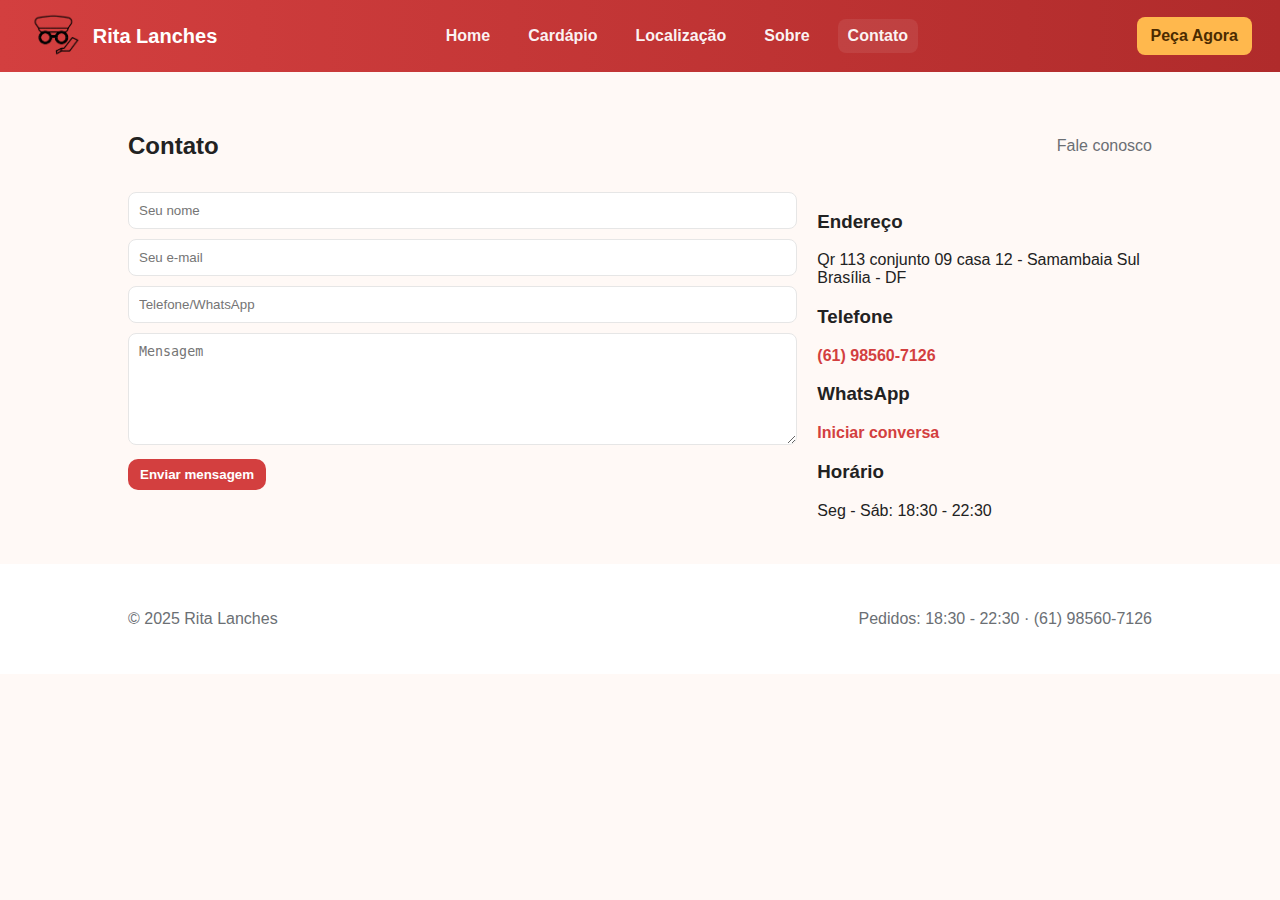
<file: contato.html>
<!doctype html>
<html lang="pt-BR">
<head>
  <meta charset="utf-8">
  <meta name="viewport" content="width=device-width, initial-scale=1">
  <title>Contato - Rita Lanches</title>
  <link rel="stylesheet" href="css/style.css">
</head>
<body>
  <header class="cabecalho">
    <a class="marca" href="index.html"><img src="img/image-removebg-preview.png" alt="Rita Lanches"><span class="marca-texto">Rita Lanches</span></a>
    <nav class="navegacao">
      <a href="index.html">Home</a>
      <a href="menu.html">Cardápio</a>
      <a href="localizacao.html">Localização</a>
      <a href="sobre.html">Sobre</a>
      <a href="contato.html" class="active">Contato</a>
    </nav>
    <a class="acao" href="menu.html">Peça Agora</a>
  </header>

  <main>
    <section class="container">
      <div class="titulo-secao"><h2>Contato</h2><div class="secundario">Fale conosco</div></div>

      <div class="duas-colunas">
        <div class="form-contato">
          <form action="#" method="post">
            <input type="text" placeholder="Seu nome" required>
            <input type="email" placeholder="Seu e-mail" required>
            <input type="text" placeholder="Telefone/WhatsApp" required>
            <textarea rows="6" placeholder="Mensagem"></textarea>
            <button class="botao-pedir" type="submit">Enviar mensagem</button>
          </form>
        </div>

        <aside class="info-contato">
          <div class="status-box">
            <h3>Endereço</h3>
            <p>Qr 113 conjunto 09 casa 12 - Samambaia Sul<br>Brasília - DF</p>
            <h3>Telefone</h3>
            <p><a href="tel:+5561985607126">(61) 98560-7126</a></p>
            <h3>WhatsApp</h3>
            <p><a href="https://wa.me/5561985607126">Iniciar conversa</a></p>
            <h3>Horário</h3>
            <p>Seg - Sáb: 18:30 - 22:30</p>
          </div>
        </aside>
      </div>
    </section>
  </main>

  <footer>
    <div class="container"><div>© 2025 Rita Lanches</div><div class="secundario">Pedidos: 18:30 - 22:30 · (61) 98560-7126</div></div>
  </footer>
</body>
</html>
</file>
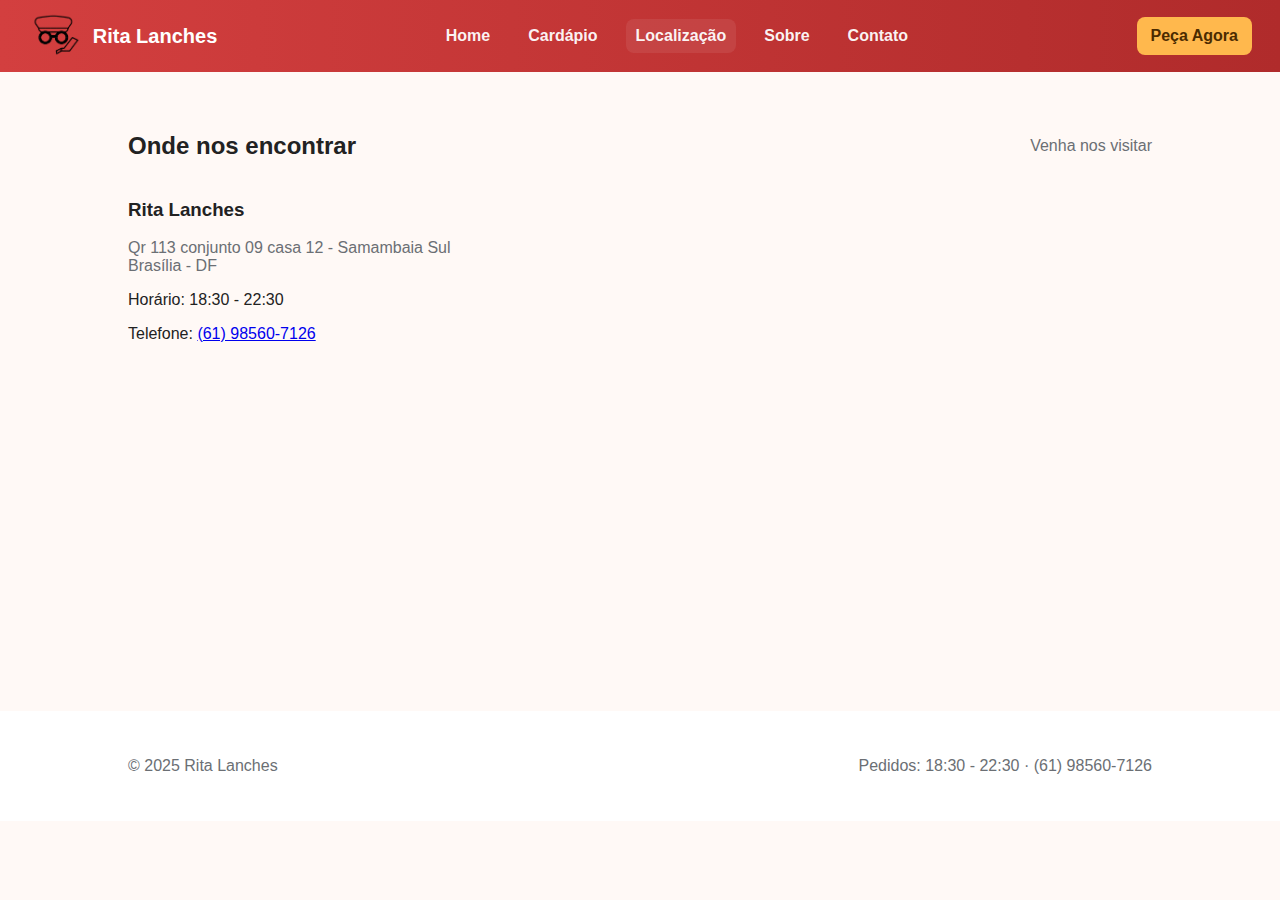
<file: localizacao.html>
<!doctype html>
<html lang="pt-BR">
<head>
  <meta charset="utf-8">
  <meta name="viewport" content="width=device-width, initial-scale=1">
  <title>Localização - Rita Lanches</title>
  <link rel="stylesheet" href="css/style.css">
</head>
<body>
  <header class="cabecalho">
      <a class="marca" href="index.html"><img src="img/image-removebg-preview.png" alt="Rita Lanches"><span class="marca-texto">Rita Lanches</span></a>
      <nav class="navegacao">
      <a href="index.html">Home</a>
      <a href="menu.html">Cardápio</a>
      <a href="localizacao.html" class="active">Localização</a>
      <a href="sobre.html">Sobre</a>
      <a href="contato.html">Contato</a>
    </nav>
    <a class="acao" href="menu.html">Peça Agora</a>
  </header>

  <main>
    <section class="container">
  <div class="titulo-secao"><h2>Onde nos encontrar</h2><div class="secundario">Venha nos visitar</div></div>

      <div class="location-grid">
        <div class="location-card">
          <h3>Rita Lanches</h3>
          <p class="secundario">Qr 113 conjunto 09 casa 12 - Samambaia Sul<br>Brasília - DF</p>
          <p>Horário: 18:30 - 22:30</p>
          <p>Telefone: <a href="tel:+5561985607126">(61) 98560-7126</a></p>
        </div>

        <div class="map-card">
       <iframe src="https://www.google.com/maps/embed?pb=!1m18!1m12!1m3!1d3837.439184899987!2d-48.10675709999998!3d-15.88604609999999!2m3!1f0!2f0!3f0!3m2!1i1024!2i768!4f13.1!3m3!1m2!1s0x935bd3409a5c31bb%3A0x2bad3de0a7fd9123!2sRita%20Lanches!5e0!3m2!1spt-PT!2sbr!4v1762711873849!5m2!1spt-PT!2sbr"
        width="100%" height="320" style="border:0;" allowfullscreen="" loading="lazy"></iframe>
        </div>
      </div>
    </section>
  </main>

  <footer>
    <div class="container"><div>© 2025 Rita Lanches</div><div class="secundario">Pedidos: 18:30 - 22:30 · (61) 98560-7126</div></div>
  </footer>
</body>
</html>
</file>
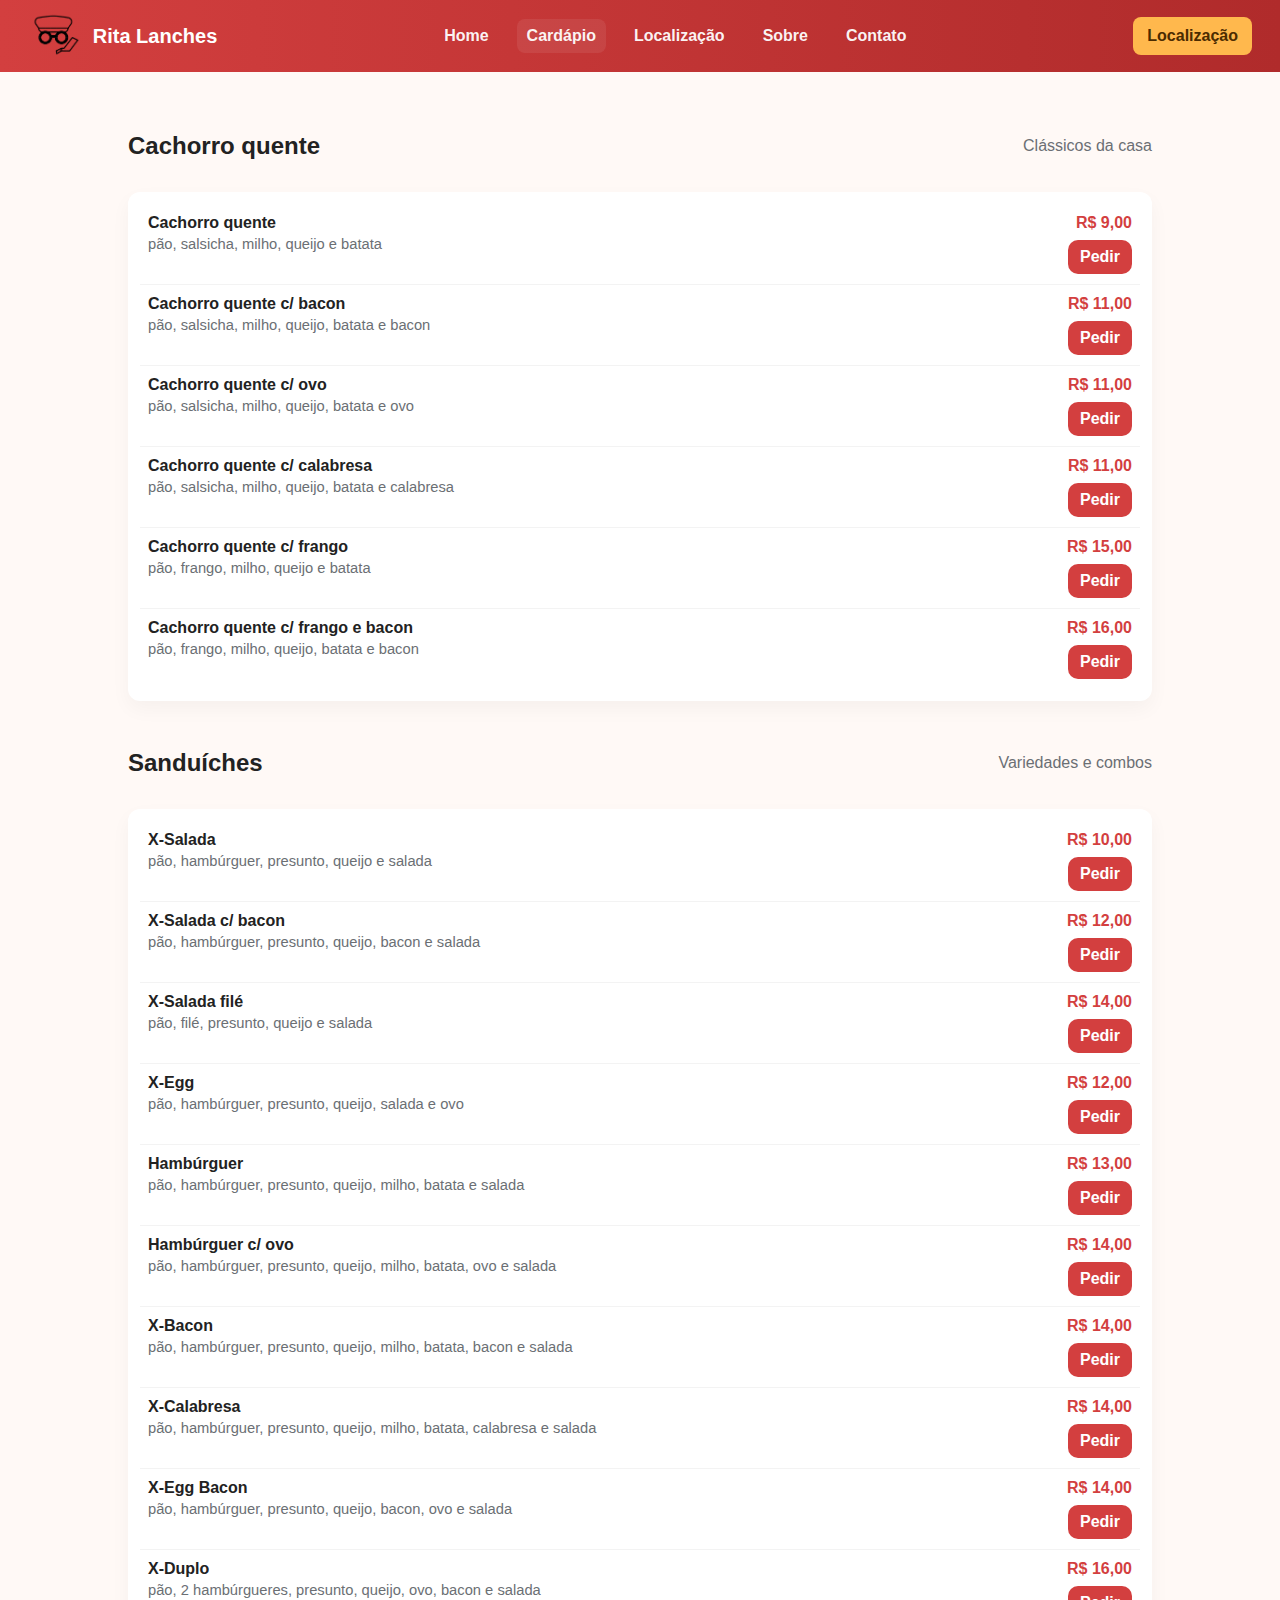
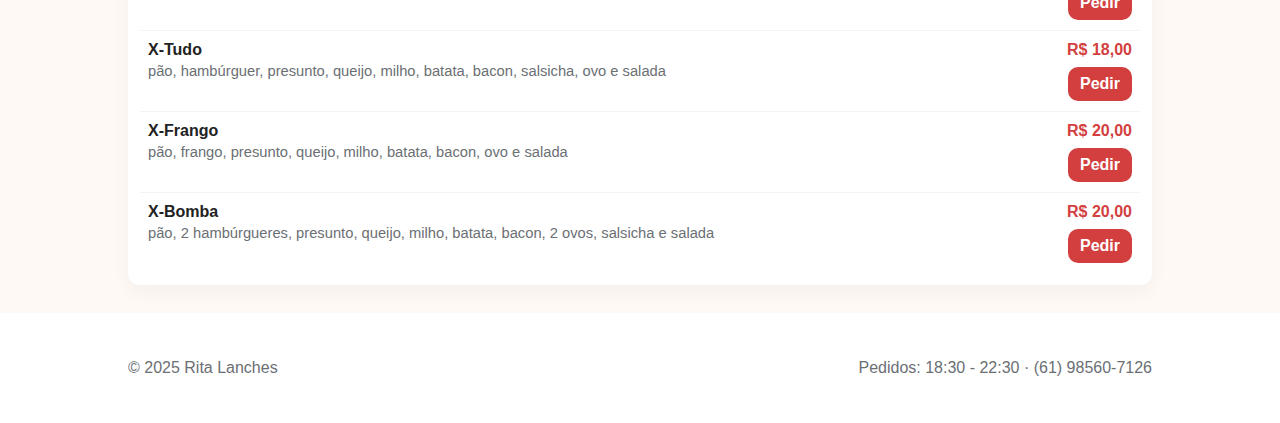
<file: menu.html>
<!doctype html>
<html lang="pt-BR">
<head>
  <meta charset="utf-8">
  <meta name="viewport" content="width=device-width, initial-scale=1">
  <title>Cardápio - Rita Lanches</title>
  <link rel="stylesheet" href="css/style.css">
</head>
<body>
  <header class="cabecalho">
    <a class="marca" href="index.html"><img src="img/image-removebg-preview.png" alt="Rita Lanches"><span class="marca-texto">Rita Lanches</span></a>
    <nav class="navegacao">
      <a href="index.html">Home</a>
      <a href="menu.html" class="active">Cardápio</a>
      <a href="localizacao.html">Localização</a>
      <a href="sobre.html">Sobre</a>
      <a href="contato.html">Contato</a>
    </nav>
  <a class="acao" href="localizacao.html">Localização</a>
  </header>

  <main>
    <section class="container">
      <div class="titulo-secao"><h2>Cachorro quente</h2><div class="secundario">Clássicos da casa</div></div>
      <div class="lista-cardapio">
        <div class="linha-item">
          <div>
            <div class="nome-item">Cachorro quente</div>
            <div class="secundario descricao-item">pão, salsicha, milho, queijo e batata</div>
          </div>
          <div class="acoes-item">
            <div class="preco">R$ 9,00</div>
            <a class="botao-pedir" href="https://wa.me/5561985607126?text=Quero%20pedir%3A%20Cachorro%20quente%20-%20R%24%209%2C00" target="_blank" rel="noopener">Pedir</a>
          </div>
        </div>

        <div class="linha-item">
          <div>
            <div class="nome-item">Cachorro quente c/ bacon</div>
            <div class="secundario descricao-item">pão, salsicha, milho, queijo, batata e bacon</div>
          </div>
          <div class="acoes-item">
            <div class="preco">R$ 11,00</div>
            <a class="botao-pedir" href="https://wa.me/5561985607126?text=Quero%20pedir%3A%20Cachorro%20quente%20c%2F%20bacon%20-%20R%24%2011%2C00" target="_blank" rel="noopener">Pedir</a>
          </div>
        </div>

        <div class="linha-item">
          <div>
            <div class="nome-item">Cachorro quente c/ ovo</div>
            <div class="secundario descricao-item">pão, salsicha, milho, queijo, batata e ovo</div>
          </div>
          <div class="acoes-item">
            <div class="preco">R$ 11,00</div>
            <a class="botao-pedir" href="https://wa.me/5561985607126?text=Quero%20pedir%3A%20Cachorro%20quente%20c%2F%20ovo%20-%20R%24%2011%2C00" target="_blank" rel="noopener">Pedir</a>
          </div>
        </div>

        <div class="linha-item">
          <div>
            <div class="nome-item">Cachorro quente c/ calabresa</div>
            <div class="secundario descricao-item">pão, salsicha, milho, queijo, batata e calabresa</div>
          </div>
          <div class="acoes-item">
            <div class="preco">R$ 11,00</div>
            <a class="botao-pedir" href="https://wa.me/5561985607126?text=Quero%20pedir%3A%20Cachorro%20quente%20c%2F%20calabresa%20-%20R%24%2011%2C00" target="_blank" rel="noopener">Pedir</a>
          </div>
        </div>

        <div class="linha-item">
          <div>
            <div class="nome-item">Cachorro quente c/ frango</div>
            <div class="secundario descricao-item">pão, frango, milho, queijo e batata</div>
          </div>
          <div class="acoes-item">
            <div class="preco">R$ 15,00</div>
            <a class="botao-pedir" href="https://wa.me/5561985607126?text=Quero%20pedir%3A%20Cachorro%20quente%20c%2F%20frango%20-%20R%24%2015%2C00" target="_blank" rel="noopener">Pedir</a>
          </div>
        </div>

        <div class="linha-item">
          <div>
            <div class="nome-item">Cachorro quente c/ frango e bacon</div>
            <div class="secundario descricao-item">pão, frango, milho, queijo, batata e bacon</div>
          </div>
          <div class="acoes-item">
            <div class="preco">R$ 16,00</div>
            <a class="botao-pedir" href="https://wa.me/5561985607126?text=Quero%20pedir%3A%20Cachorro%20quente%20c%2F%20frango%20e%20bacon%20-%20R%24%2016%2C00" target="_blank" rel="noopener">Pedir</a>
          </div>
        </div>
      </div>
    </section>

    <section class="container">
      <div class="titulo-secao"><h2>Sanduíches</h2><div class="secundario">Variedades e combos</div></div>
      <div class="lista-cardapio">
        <div class="linha-item">
          <div>
            <div class="nome-item">X-Salada</div>
            <div class="secundario descricao-item">pão, hambúrguer, presunto, queijo e salada</div>
          </div>
          <div class="acoes-item">
            <div class="preco">R$ 10,00</div>
            <a class="botao-pedir" href="https://wa.me/5561985607126?text=Quero%20pedir%3A%20X-Salada%20-%20R%24%2010%2C00" target="_blank" rel="noopener">Pedir</a>
          </div>
        </div>

        <div class="linha-item">
          <div>
            <div class="nome-item">X-Salada c/ bacon</div>
            <div class="secundario descricao-item">pão, hambúrguer, presunto, queijo, bacon e salada</div>
          </div>
          <div class="acoes-item">
            <div class="preco">R$ 12,00</div>
            <a class="botao-pedir" href="https://wa.me/5561985607126?text=Quero%20pedir%3A%20X-Salada%20c%2F%20bacon%20-%20R%24%2012%2C00" target="_blank" rel="noopener">Pedir</a>
          </div>
        </div>

        <div class="linha-item">
          <div>
            <div class="nome-item">X-Salada filé</div>
            <div class="secundario descricao-item">pão, filé, presunto, queijo e salada</div>
          </div>
          <div class="acoes-item">
            <div class="preco">R$ 14,00</div>
            <a class="botao-pedir" href="https://wa.me/5561985607126?text=Quero%20pedir%3A%20X-Salada%20fil%C3%A9%20-%20R%24%2014%2C00" target="_blank" rel="noopener">Pedir</a>
          </div>
        </div>

        <div class="linha-item">
          <div>
            <div class="nome-item">X-Egg</div>
            <div class="secundario descricao-item">pão, hambúrguer, presunto, queijo, salada e ovo</div>
          </div>
          <div class="acoes-item">
            <div class="preco">R$ 12,00</div>
            <a class="botao-pedir" href="https://wa.me/5561985607126?text=Quero%20pedir%3A%20X-Egg%20-%20R%24%2012%2C00" target="_blank" rel="noopener">Pedir</a>
          </div>
        </div>

        <div class="linha-item">
          <div>
            <div class="nome-item">Hambúrguer</div>
            <div class="secundario descricao-item">pão, hambúrguer, presunto, queijo, milho, batata e salada</div>
          </div>
          <div class="acoes-item">
            <div class="preco">R$ 13,00</div>
            <a class="botao-pedir" href="https://wa.me/5561985607126?text=Quero%20pedir%3A%20Hamb%C3%BArguer%20-%20R%24%2013%2C00" target="_blank" rel="noopener">Pedir</a>
          </div>
        </div>

        <div class="linha-item">
          <div>
            <div class="nome-item">Hambúrguer c/ ovo</div>
            <div class="secundario descricao-item">pão, hambúrguer, presunto, queijo, milho, batata, ovo e salada</div>
          </div>
          <div class="acoes-item">
            <div class="preco">R$ 14,00</div>
            <a class="botao-pedir" href="https://wa.me/5561985607126?text=Quero%20pedir%3A%20Hamb%C3%BArguer%20c%2F%20ovo%20-%20R%24%2014%2C00" target="_blank" rel="noopener">Pedir</a>
          </div>
        </div>

        <div class="linha-item">
          <div>
            <div class="nome-item">X-Bacon</div>
            <div class="secundario descricao-item">pão, hambúrguer, presunto, queijo, milho, batata, bacon e salada</div>
          </div>
          <div class="acoes-item">
            <div class="preco">R$ 14,00</div>
            <a class="botao-pedir" href="https://wa.me/5561985607126?text=Quero%20pedir%3A%20X-Bacon%20-%20R%24%2014%2C00" target="_blank" rel="noopener">Pedir</a>
          </div>
        </div>

        <div class="linha-item">
          <div>
            <div class="nome-item">X-Calabresa</div>
            <div class="secundario descricao-item">pão, hambúrguer, presunto, queijo, milho, batata, calabresa e salada</div>
          </div>
          <div class="acoes-item">
            <div class="preco">R$ 14,00</div>
            <a class="botao-pedir" href="https://wa.me/5561985607126?text=Quero%20pedir%3A%20X-Calabresa%20-%20R%24%2014%2C00" target="_blank" rel="noopener">Pedir</a>
          </div>
        </div>

        <div class="linha-item">
          <div>
            <div class="nome-item">X-Egg Bacon</div>
            <div class="secundario descricao-item">pão, hambúrguer, presunto, queijo, bacon, ovo e salada</div>
          </div>
          <div class="acoes-item">
            <div class="preco">R$ 14,00</div>
            <a class="botao-pedir" href="https://wa.me/5561985607126?text=Quero%20pedir%3A%20X-Egg%20Bacon%20-%20R%24%2014%2C00" target="_blank" rel="noopener">Pedir</a>
          </div>
        </div>

        <div class="linha-item">
          <div>
            <div class="nome-item">X-Duplo</div>
            <div class="secundario descricao-item">pão, 2 hambúrgueres, presunto, queijo, ovo, bacon e salada</div>
          </div>
          <div class="acoes-item">
            <div class="preco">R$ 16,00</div>
            <a class="botao-pedir" href="https://wa.me/5561985607126?text=Quero%20pedir%3A%20X-Duplo%20-%20R%24%2016%2C00" target="_blank" rel="noopener">Pedir</a>
          </div>
        </div>

        <div class="linha-item">
          <div>
            <div class="nome-item">X-Tudo</div>
            <div class="secundario descricao-item">pão, hambúrguer, presunto, queijo, milho, batata, bacon, salsicha, ovo e salada</div>
          </div>
          <div class="acoes-item">
            <div class="preco">R$ 18,00</div>
            <a class="botao-pedir" href="https://wa.me/5561985607126?text=Quero%20pedir%3A%20X-Tudo%20-%20R%24%2018%2C00" target="_blank" rel="noopener">Pedir</a>
          </div>
        </div>

        <div class="linha-item">
          <div>
            <div class="nome-item">X-Frango</div>
            <div class="secundario descricao-item">pão, frango, presunto, queijo, milho, batata, bacon, ovo e salada</div>
          </div>
          <div class="acoes-item">
            <div class="preco">R$ 20,00</div>
            <a class="botao-pedir" href="https://wa.me/5561985607126?text=Quero%20pedir%3A%20X-Frango%20-%20R%24%2020%2C00" target="_blank" rel="noopener">Pedir</a>
          </div>
        </div>

        <div class="linha-item">
          <div>
            <div class="nome-item">X-Bomba</div>
            <div class="secundario descricao-item">pão, 2 hambúrgueres, presunto, queijo, milho, batata, bacon, 2 ovos, salsicha e salada</div>
          </div>
          <div class="acoes-item">
            <div class="preco">R$ 20,00</div>
            <a class="botao-pedir" href="https://wa.me/5561985607126?text=Quero%20pedir%3A%20X-Bomba%20-%20R%24%2020%2C00" target="_blank" rel="noopener">Pedir</a>
          </div>
        </div>
      </div>
    </section>
  </main>

  <footer>
    <div class="container"><div>© 2025 Rita Lanches</div><div class="secundario">Pedidos: 18:30 - 22:30 · (61) 98560-7126</div></div>
  </footer>
</body>
</html>
</file>
<file: css/style.css>
:root{
    --primario:#d33f3f;
    --destaque:#ffb84d;
    --secundaria:#6b6f74;
    --fundo:#fff9f6;
    --cartao:#ffffff;
    --largura-max:1100px;
    --espacamento-lateral:28px;
    --altura-cabecalho:72px;
  }
  *{
    box-sizing:border-box;
  }
  body{
    margin:0;
    font-family: 'Helvetica Neue', Arial, sans-serif;
    background:var(--fundo);
    color:#222;
  }

  .cabecalho{
    position:fixed;
    top:0;
    left:0;
    right:0;
    background:linear-gradient(90deg,var(--primario),#b02b2b);
    color:white;
    padding:0 var(--espacamento-lateral);
    height:var(--altura-cabecalho);
    display:flex;
    align-items:center;
    justify-content:space-between;
    z-index:40;
  }
  .cabecalho .marca{
    font-weight:800;
    font-size:20px;
    display:flex;
    align-items:center;
    gap:12px;
  }
  .cabecalho .marca img{
    height:48px;
  }
  .cabecalho .marca{
    color:white;
    text-decoration:none;
  }
  .cabecalho .marca-texto{
    display:inline-block;
    white-space:nowrap;
  }
  .navegacao{
    display:flex;
    gap:18px;
  }
  .navegacao a{
    color:rgba(255,255,255,0.95);
    text-decoration:none;
    font-weight:600;
    padding:8px 10px;
    border-radius:8px;
  }
  .navegacao a.active,
  .navegacao a:hover{
    background:rgba(255,255,255,0.08);
  }
  .acao{
    background:var(--destaque);
    color:#4b2b00;
    padding:10px 14px;
    border-radius:8px;
    text-decoration:none;
    font-weight:700;
  }

  main{
    padding-top:calc(var(--altura-cabecalho) + 12px);
  }

  .container{
    width:80%;
    max-width:var(--largura-max);
    margin:28px auto;
    padding:0;
  }

  .destaque{
    display:flex;
    gap:28px;
    align-items:center;
    padding:28px 0;
  }
  .destaque .texto{
    max-width:560px;
  }
  .destaque h1{
    font-size:40px;
    margin:0 0 12px;
  }
  .destaque p{
    color:var(--secundaria);
    margin:0 0 18px;
  }
  .botao{
    display:inline-block;
    padding:12px 18px;
    background:var(--primario);
    color:white;
    border-radius:12px;
    text-decoration:none;
    font-weight:700;
    transition:transform .15s ease, box-shadow .15s ease;
  }
  .botao:hover{
    transform:translateY(-3px);
    box-shadow:0 10px 24px rgba(0,0,0,0.12);
  }
  .destaque .imagem img{
    width:100%;
    border-radius:18px;
    box-shadow:0 12px 30px rgba(0,0,0,0.12);
    transition:transform .28s ease;
  }
  .destaque .imagem img:hover{
    transform:scale(1.02);
  }

  .titulo-secao{
    display:flex;
    align-items:center;
    justify-content:space-between;
    margin-bottom:12px;
  }

  /* Grade de cardápio */
  .grade-cardapio{
    display:grid;
    grid-template-columns:repeat(auto-fit,minmax(340px,1fr));
    gap:20px;
    align-items:stretch;
    grid-auto-rows:1fr;
  }

  .cardapio-item{
    background:var(--cartao);
    padding:14px;
    border-radius:12px;
    box-shadow:0 8px 20px rgba(0,0,0,0.06);
    display:flex;
    gap:12px;
    align-items:flex-start;
    justify-content:space-between;
    transition:transform .18s ease, box-shadow .18s ease;
    height:100%;
    box-sizing:border-box;
  }
  .cardapio-item:hover{
    transform:translateY(-6px);
    box-shadow:0 18px 40px rgba(0,0,0,0.12);
  }
  .cardapio-item img{
    width:110px;
    height:90px;
    object-fit:cover;
    border-radius:10px;
    transition:transform .25s ease;
  }
  .cardapio-item img:hover{
    transform:scale(1.04);
  }
  .info-item{
    flex:1;
    display:flex;
    flex-direction:column;
  }
  .info-item h3{
    margin:0 0 6px;
  }
  .preco{
    font-weight:800;
    color:var(--primario);
  }
  .botao-pedir{
    background:var(--primario);
    color:white;
    padding:8px 12px;
    border-radius:10px;
    text-decoration:none;
    font-weight:700;
    border:none;
    cursor:pointer;
    transition:transform .12s ease;
  }
  .botao-pedir:hover{
    transform:translateY(-3px);
  }

  /* força o bloco de ações (preço + botão) a alinhar ao final do card para igualar alturas */
  .acoes-item{
    display:flex;
    flex-direction:column;
    align-items:flex-end;
    justify-content:flex-end;
    gap:8px;
    text-align:right;
  }
  .acoes-item .preco{
    font-size:1rem;
  }

  /* Promoções */
  .grade-promocoes{
    display:grid;
    grid-template-columns:repeat(3,1fr);
    gap:20px;
  }
  .cartao-promocao{
    background:linear-gradient(180deg,#fff,#fff9e6);
    padding:18px;
    border-radius:12px;
    box-shadow:0 8px 20px rgba(0,0,0,0.06);
    transition:transform .18s ease;
  }
  .cartao-promocao h3{
    margin:0 0 8px;
    color:var(--primario);
  }

  /* Sobre */
  .colunas-sobre{
    display:grid;
    grid-template-columns:1fr 1fr;
    gap:20px;
    align-items:start;
  }
  .imagens-sobre{
    display:grid;
    grid-template-columns:1fr 1fr;
    gap:12px;
  }
  .imagens-sobre img{
    width:100%;
    border-radius:12px;
    object-fit:cover;
  }

  /* Contato */
  .duas-colunas{
    display:grid;
    grid-template-columns:2fr 1fr;
    gap:20px;
  }
  .form-contato input,
  .form-contato textarea{
    width:100%;
    padding:10px;
    border-radius:8px;
    border:1px solid #e6e6e6;
    margin-bottom:10px;
  }
  .info-contato a{
    color:var(--primario);
    text-decoration:none;
    font-weight:700;
  }

  /* Rodapé */
  footer{
    padding:18px 0;
    background:#fff;
    margin-top:28px;
  }
  footer .container{
    display:flex;
    justify-content:space-between;
    color:var(--secundaria);
    align-items:center;
  }

  /* Utilitários */
  .secundario{
    color:var(--secundaria);
  }

  /* Lista de cardápio (versão lista) */
  .lista-cardapio{
    background:var(--cartao);
    padding:12px;
    border-radius:12px;
    box-shadow:0 8px 20px rgba(0,0,0,0.04);
  }
  .linha-item{
    display:flex;
    justify-content:space-between;
    align-items:flex-start;
    padding:10px 8px;
    border-bottom:1px solid #f3f3f3;
  }
  .linha-item:last-child{
    border-bottom:none;
  }
  .nome-item{
    font-weight:700;
    color:#222;
  }
  .descricao-item{
    font-size:0.92rem;
    color:var(--secundaria);
    font-weight:400;
    margin-top:4px;
  }
</file>
